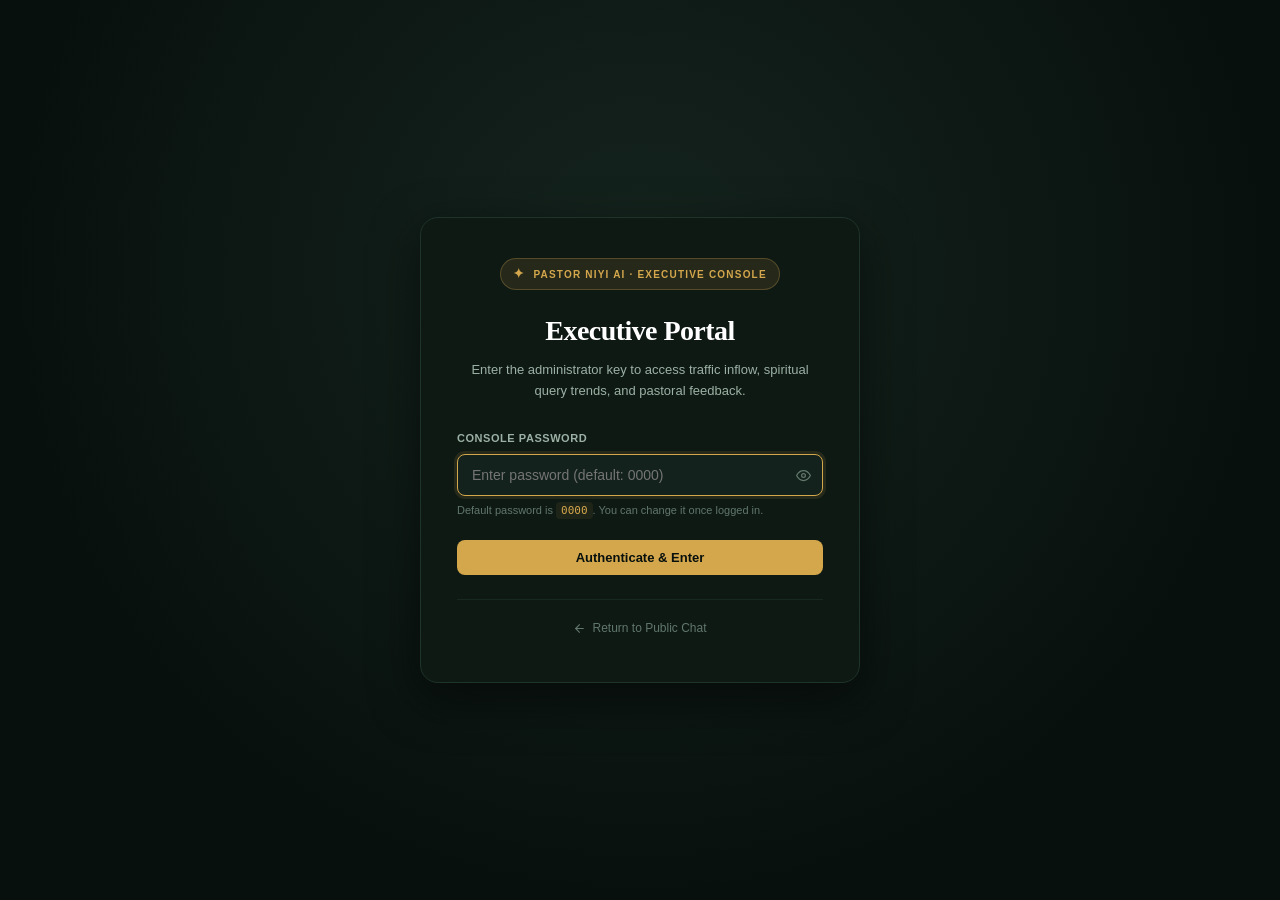
<file: web/admin.html>
<!doctype html>
<html lang="en">
<head>
  <meta charset="utf-8">
  <meta name="viewport" content="width=device-width,initial-scale=1">
  <meta name="theme-color" content="#08100d">
  <title>Executive Admin Console · Pastor Niyi AI</title>
  <link rel="icon" type="image/svg+xml" href="/assets/bible-favicon.svg?v=1">
  <link rel="stylesheet" href="/web/admin.css?v=20261026_v5">
</head>
<body>
  <!-- 1. LOGIN OVERLAY -->
  <div id="login-view" class="auth-wrapper">
    <div class="auth-card">
      <div class="auth-brand-badge">
        <span class="auth-mark">✦</span>
        <span>PASTOR NIYI AI · EXECUTIVE CONSOLE</span>
      </div>
      <h2>Executive Portal</h2>
      <p class="auth-sub">Enter the administrator key to access traffic inflow, spiritual query trends, and pastoral feedback.</p>

      <form id="admin-login-form" class="auth-form" onsubmit="event.preventDefault(); handleAdminLogin();">
        <div class="input-group">
          <label for="admin-password">Console Password</label>
          <div class="password-field">
            <input type="password" id="admin-password" placeholder="Enter password (default: 0000)" required autocomplete="current-password" autofocus>
            <button type="button" class="toggle-eye" onclick="togglePasswordVisibility('admin-password', this)" title="Show/Hide">
              <svg width="15" height="15" viewBox="0 0 24 24" fill="none" stroke="currentColor" stroke-width="2" stroke-linecap="round" stroke-linejoin="round" aria-hidden="true"><path d="M1 12s4-8 11-8 11 8 11 8-4 8-11 8-11-8-11-8z"></path><circle cx="12" cy="12" r="3"></circle></svg>
            </button>
          </div>
          <small class="helper-text">Default password is <code>0000</code>. You can change it once logged in.</small>
        </div>

        <div id="login-error" class="alert error" hidden></div>

        <button type="submit" id="login-btn" class="btn primary full">
          <span class="btn-text">Authenticate & Enter</span>
          <span class="spinner" hidden></span>
        </button>
      </form>
      <div class="auth-footer">
        <a href="/" class="back-link">
          <svg width="13" height="13" viewBox="0 0 24 24" fill="none" stroke="currentColor" stroke-width="2" stroke-linecap="round" stroke-linejoin="round" aria-hidden="true"><line x1="19" y1="12" x2="5" y2="12"></line><polyline points="12 19 5 12 12 5"></polyline></svg>
          Return to Public Chat
        </a>
      </div>
    </div>
  </div>

  <!-- 2. MAIN DASHBOARD VIEW -->
  <div id="dashboard-view" class="admin-shell" hidden>
    <!-- TOP HEADER -->
    <header class="admin-header">
      <div class="header-brand">
        <a href="/" class="brand-link" title="Open Public Chat">
          <span class="brand-gem">✦</span>
          <div>
            <strong>PASTOR NIYI AI</strong>
            <small>EXECUTIVE MINISTERIAL INTELLIGENCE</small>
          </div>
        </a>
      </div>

      <div class="header-actions">
        <div id="default-pwd-badge" class="alert-pill warning" hidden onclick="openChangePasswordModal()" role="button" tabindex="0" title="Click to change your default password">
          <svg width="12" height="12" viewBox="0 0 24 24" fill="none" stroke="currentColor" stroke-width="2" stroke-linecap="round" stroke-linejoin="round" aria-hidden="true"><path d="M10.29 3.86L1.82 18a2 2 0 0 0 1.71 3h16.94a2 2 0 0 0 1.71-3L13.71 3.86a2 2 0 0 0-3.42 0z"></path><line x1="12" y1="9" x2="12" y2="13"></line><line x1="12" y1="17" x2="12.01" y2="17"></line></svg>
          Default password (0000) active · Change now
        </div>
        <button type="button" class="btn secondary sm" onclick="openGAModal()" title="Configure Google Analytics 4 (GA4)">
          <svg width="13" height="13" viewBox="0 0 24 24" fill="none" stroke="currentColor" stroke-width="2" stroke-linecap="round" stroke-linejoin="round" aria-hidden="true"><path d="M18 20V10"></path><path d="M12 20V4"></path><path d="M6 20v-6"></path></svg>
          Google Analytics
        </button>
        <button type="button" class="btn secondary sm" onclick="openGoogleOAuthModal()">
          <svg width="13" height="13" viewBox="0 0 24 24" fill="none" stroke="currentColor" stroke-width="2" stroke-linecap="round" stroke-linejoin="round" aria-hidden="true"><circle cx="12" cy="12" r="3"></circle><path d="M19.4 15a1.65 1.65 0 0 0 .33 1.82l.06.06a2 2 0 0 1 0 2.83 2 2 0 0 1-2.83 0l-.06-.06a1.65 1.65 0 0 0-1.82-.33 1.65 1.65 0 0 0-1 1.51V21a2 2 0 0 1-2 2 2 2 0 0 1-2-2v-.09A1.65 1.65 0 0 0 9 19.4a1.65 1.65 0 0 0-1.82.33l-.06.06a2 2 0 0 1-2.83 0 2 2 0 0 1 0-2.83l.06-.06a1.65 1.65 0 0 0 .33-1.82 1.65 1.65 0 0 0-1.51-1H3a2 2 0 0 1-2-2 2 2 0 0 1 2-2h.09A1.65 1.65 0 0 0 4.6 9a1.65 1.65 0 0 0-.33-1.82l-.06-.06a2 2 0 0 1 0-2.83 2 2 0 0 1 2.83 0l.06.06a1.65 1.65 0 0 0 1.82.33H9a1.65 1.65 0 0 0 1-1.51V3a2 2 0 0 1 2-2 2 2 0 0 1 2 2v.09a1.65 1.65 0 0 0 1 1.51 1.65 1.65 0 0 0 1.82-.33l.06-.06a2 2 0 0 1 2.83 0 2 2 0 0 1 0 2.83l-.06.06a1.65 1.65 0 0 0-.33 1.82V9a1.65 1.65 0 0 0 1.51 1H21a2 2 0 0 1 2 2 2 2 0 0 1-2 2h-.09a1.65 1.65 0 0 0-1.51 1z"></path></svg>
          Google OAuth
        </button>
        <button type="button" class="btn secondary sm" onclick="openChangePasswordModal()">
          <svg width="13" height="13" viewBox="0 0 24 24" fill="none" stroke="currentColor" stroke-width="2" stroke-linecap="round" stroke-linejoin="round" aria-hidden="true"><rect x="3" y="11" width="18" height="11" rx="2" ry="2"></rect><path d="M7 11V7a5 5 0 0 1 10 0v4"></path></svg>
          Change Password
        </button>
        <button type="button" class="btn ghost sm" onclick="handleAdminLogout()">
          Sign Out
        </button>
      </div>
    </header>

    <!-- MAIN VIEW TOGGLE (ANALYTICS VS FEEDBACK) -->
    <nav class="view-switcher" role="tablist" aria-label="Console views">
      <button type="button" class="view-btn active" id="view-analytics-btn" onclick="switchMainView('analytics')" role="tab" aria-selected="true">
        <svg width="15" height="15" viewBox="0 0 24 24" fill="none" stroke="currentColor" stroke-width="2" stroke-linecap="round" stroke-linejoin="round" aria-hidden="true"><line x1="18" y1="20" x2="18" y2="10"></line><line x1="12" y1="20" x2="12" y2="4"></line><line x1="6" y1="20" x2="6" y2="14"></line></svg>
        <span>Traffic Inflow & Intelligence</span>
      </button>
      <button type="button" class="view-btn" id="view-feedbacks-btn" onclick="switchMainView('feedbacks')" role="tab" aria-selected="false">
        <svg width="15" height="15" viewBox="0 0 24 24" fill="none" stroke="currentColor" stroke-width="2" stroke-linecap="round" stroke-linejoin="round" aria-hidden="true"><path d="M21 15a2 2 0 0 1-2 2H7l-4 4V5a2 2 0 0 1 2-2h14a2 2 0 0 1 2 2z"></path></svg>
        <span>Pastoral Observations & Feedback</span>
        <span class="badge" id="view-feedback-count">0</span>
      </button>
    </nav>

    <!-- SECTION A: INFLOW & TRAFFIC ANALYTICS VIEW -->
    <div id="analytics-section" class="console-section">
      <!-- KPI STATS OVERVIEW -->
      <section class="kpi-grid">
        <div class="kpi-card highlight-gold">
          <div class="kpi-meta">
            <span class="kpi-title">TODAY'S VISITOR INFLOW</span>
            <span class="kpi-tag live">LIVE</span>
          </div>
          <div class="kpi-value" id="stat-today-visitors">0</div>
          <div class="kpi-sub" id="stat-today-chats-sub">0 study questions asked today</div>
        </div>

        <div class="kpi-card">
          <div class="kpi-meta">
            <span class="kpi-title">LIFETIME QUESTIONS ASKED</span>
            <span class="kpi-icon-svg">
              <svg width="16" height="16" viewBox="0 0 24 24" fill="none" stroke="currentColor" stroke-width="2" stroke-linecap="round" stroke-linejoin="round" aria-hidden="true"><path d="M21 11.5a8.38 8.38 0 0 1-.9 3.8 8.5 8.5 0 0 1-7.6 4.7 8.38 8.38 0 0 1-3.8-.9L3 21l1.9-5.7a8.38 8.38 0 0 1-.9-3.8 8.5 8.5 0 0 1 4.7-7.6 8.38 8.38 0 0 1 3.8-.9h.5a8.48 8.48 0 0 1 8 8v.5z"></path></svg>
            </span>
          </div>
          <div class="kpi-value" id="stat-lifetime-chats">0</div>
          <div class="kpi-sub">Total sermon answers generated</div>
        </div>

        <div class="kpi-card">
          <div class="kpi-meta">
            <span class="kpi-title">REGISTERED CHURCH MEMBERS</span>
            <span class="kpi-icon-svg">
              <svg width="16" height="16" viewBox="0 0 24 24" fill="none" stroke="currentColor" stroke-width="2" stroke-linecap="round" stroke-linejoin="round" aria-hidden="true"><path d="M17 21v-2a4 4 0 0 0-4-4H5a4 4 0 0 0-4 4v2"></path><circle cx="9" cy="7" r="4"></circle><path d="M23 21v-2a4 4 0 0 0-3-3.87"></path><path d="M16 3.13a4 4 0 0 1 0 7.75"></path></svg>
            </span>
          </div>
          <div class="kpi-value" id="stat-total-members">0</div>
          <div class="kpi-sub" id="stat-member-breakdown">0 Google · 0 Email Profiles</div>
        </div>

        <div class="kpi-card">
          <div class="kpi-meta">
            <span class="kpi-title">SAVED STUDY THREADS</span>
            <span class="kpi-icon-svg">
              <svg width="16" height="16" viewBox="0 0 24 24" fill="none" stroke="currentColor" stroke-width="2" stroke-linecap="round" stroke-linejoin="round" aria-hidden="true"><path d="M19 21l-7-5-7 5V5a2 2 0 0 1 2-2h10a2 2 0 0 1 2 2z"></path></svg>
            </span>
          </div>
          <div class="kpi-value" id="stat-saved-threads">0</div>
          <div class="kpi-sub" id="stat-bookmarks-sub">0 bookmarked teachings</div>
        </div>

        <div class="kpi-card highlight-emerald">
          <div class="kpi-meta">
            <span class="kpi-title">SERMON RECORDING OUTFLOW</span>
            <span class="kpi-icon-svg">
              <svg width="16" height="16" viewBox="0 0 24 24" fill="none" stroke="currentColor" stroke-width="2" stroke-linecap="round" stroke-linejoin="round" aria-hidden="true"><polygon points="5 3 19 12 5 21 5 3"></polygon></svg>
            </span>
          </div>
          <div class="kpi-value" id="stat-outbound-clicks">0</div>
          <div class="kpi-sub" id="stat-outbound-breakdown">0 Telegram · 0 YouTube</div>
        </div>
      </section>

      <!-- 14-DAY INFLOW ACTIVITY CHART -->
      <section class="dashboard-panel">
        <div class="panel-header">
          <div>
            <h3>14-Day Traffic & Engagement Inflow</h3>
            <p class="panel-sub">Daily unique visitors and questions asked by church members.</p>
          </div>
          <div class="legend-group">
            <span class="legend-item"><i class="dot gold"></i> Questions</span>
            <span class="legend-item"><i class="dot emerald"></i> Unique Visitors</span>
          </div>
        </div>
        <div class="chart-container" id="inflow-chart">
          <!-- Filled dynamically by JavaScript -->
        </div>

        <!-- DAILY BREAKDOWN TABLE -->
        <div class="daily-table-wrap">
          <div class="table-header-meta">
            <div>
              <h4>Daily Traffic & Outflow Audit Log</h4>
              <span class="table-subtitle">Day-by-day record of visitors, questions asked, and sermon clicks</span>
            </div>
            <div class="export-controls-bar">
              <div class="export-date-group">
                <label for="export-start-date">From</label>
                <input type="date" id="export-start-date" class="export-date-input" value="2026-10-01" aria-label="Start Date">
              </div>
              <div class="export-date-group">
                <label for="export-end-date">To</label>
                <input type="date" id="export-end-date" class="export-date-input" value="2026-11-11" aria-label="End Date">
              </div>
              <button type="button" class="export-csv-btn" onclick="downloadAnalyticsCSV()" title="Download Filtered Audit Report as CSV">
                <svg width="13" height="13" viewBox="0 0 24 24" fill="none" stroke="currentColor" stroke-width="2" stroke-linecap="round" stroke-linejoin="round"><path d="M21 15v4a2 2 0 0 1-2 2H5a2 2 0 0 1-2-2v-4"></path><polyline points="7 10 12 15 17 10"></polyline><line x1="12" y1="15" x2="12" y2="3"></line></svg>
                <span>Download CSV</span>
              </button>
            </div>
          </div>
          <div class="table-responsive">
            <table class="daily-table" id="daily-traffic-table">
              <thead>
                <tr>
                  <th>Date</th>
                  <th>Unique Visitors</th>
                  <th>Pageviews</th>
                  <th>Study Questions</th>
                  <th>Telegram Clicks</th>
                  <th>YouTube Clicks</th>
                  <th>Locations</th>
                  <th>Engagement</th>
                </tr>
              </thead>
              <tbody id="daily-table-body">
                <!-- Dynamically populated -->
              </tbody>
            </table>
          </div>
        </div>
      </section>

      <!-- VISITOR GEOGRAPHY / LOCATIONS -->
      <section class="split-grid" style="margin-top: 20px;">
        <!-- TOP COUNTRIES -->
        <div class="dashboard-panel">
          <div class="panel-header">
            <div>
              <h3>Top Visitor Countries</h3>
              <p class="panel-sub">Global reach and regional audience inflow.</p>
            </div>
          </div>
          <div class="topics-list" id="countries-list">
            <!-- Dynamically populated -->
          </div>
        </div>

        <!-- TOP CITIES -->
        <div class="dashboard-panel">
          <div class="panel-header">
            <div>
              <h3>Top Visitor Cities</h3>
              <p class="panel-sub">Metropolitan areas where church members tune in.</p>
            </div>
          </div>
          <div class="topics-list" id="cities-list">
            <!-- Dynamically populated -->
          </div>
        </div>
      </section>

      <!-- SPLIT ROW: TOP SPIRITUAL THEMES & RECENT ACTIVITY -->
      <section class="split-grid">
        <!-- TOP TOPICS -->
        <div class="dashboard-panel">
          <div class="panel-header">
            <div>
              <h3>Top Spiritual Themes Explored</h3>
              <p class="panel-sub">What members are asking about across sermons.</p>
            </div>
          </div>
          <div class="topics-list" id="topics-list">
            <!-- Dynamically populated -->
          </div>
        </div>

        <!-- RECENT ACTIVITY LOG -->
        <div class="dashboard-panel">
          <div class="panel-header">
            <div>
              <h3>Recent Ministerial Activity</h3>
              <p class="panel-sub">Real-time interactions and media requests.</p>
            </div>
          </div>
          <div class="activity-feed" id="activity-feed">
            <!-- Dynamically populated -->
          </div>
        </div>
      </section>
    </div>

    <!-- SECTION B: FEEDBACK & SUGGESTIONS VIEW -->
    <div id="feedbacks-section" class="console-section" hidden>
      <!-- CONTROLS & FILTER BAR -->
      <section class="toolbar">
        <div class="category-tabs" id="category-tabs">
          <button type="button" class="tab active" data-cat="all">All Feedback</button>
          <button type="button" class="tab" data-cat="suggestion">Suggestions</button>
          <button type="button" class="tab" data-cat="sermon">Sermon Notes</button>
          <button type="button" class="tab" data-cat="bug">Technical</button>
          <button type="button" class="tab" data-cat="testimony">Testimonies</button>
        </div>

        <div class="toolbar-right">
          <div class="search-box">
            <svg class="search-icon-svg" width="14" height="14" viewBox="0 0 24 24" fill="none" stroke="currentColor" stroke-width="2" stroke-linecap="round" stroke-linejoin="round" aria-hidden="true"><circle cx="11" cy="11" r="8"></circle><line x1="21" y1="21" x2="16.65" y2="16.65"></line></svg>
            <input type="search" id="search-input" placeholder="Search feedback text, contact..." oninput="handleSearchInput(this.value)">
          </div>

          <select id="status-filter" class="select-filter" onchange="loadFeedbacks()">
            <option value="all">All Statuses</option>
            <option value="new" selected>New Only</option>
            <option value="reviewed">Reviewed</option>
            <option value="starred">Starred</option>
            <option value="archived">Archived</option>
          </select>

          <button type="button" class="btn secondary sm" onclick="exportFeedbacksCSV()" title="Download CSV">
            <svg width="13" height="13" viewBox="0 0 24 24" fill="none" stroke="currentColor" stroke-width="2" stroke-linecap="round" stroke-linejoin="round" aria-hidden="true"><path d="M21 15v4a2 2 0 0 1-2 2H5a2 2 0 0 1-2-2v-4"></path><polyline points="7 10 12 15 17 10"></polyline><line x1="12" y1="15" x2="12" y2="3"></line></svg>
            Export CSV
          </button>
        </div>
      </section>

      <!-- FEEDBACK CARDS LIST -->
      <main class="feedbacks-container">
        <div id="loading-state" class="state-card" hidden>
          <div class="spinner lg"></div>
          <p>Loading suggestions...</p>
        </div>

        <div id="empty-state" class="state-card" hidden>
          <svg class="empty-icon-svg" width="40" height="40" viewBox="0 0 24 24" fill="none" stroke="var(--text-muted)" stroke-width="1.5" stroke-linecap="round" stroke-linejoin="round" aria-hidden="true"><path d="M21 15a2 2 0 0 1-2 2H7l-4 4V5a2 2 0 0 1 2-2h14a2 2 0 0 1 2 2z"></path></svg>
          <h3>No feedback found</h3>
          <p>There are no suggestions matching your current filter.</p>
        </div>

        <div id="feedbacks-list" class="feedbacks-grid"></div>
      </main>
    </div>
  </div>

  <!-- 3. CHANGE PASSWORD MODAL -->
  <div id="pwd-modal" class="modal-backdrop" hidden>
    <div class="modal-card">
      <div class="modal-header">
        <h3>Change Admin Password</h3>
        <button type="button" class="close-btn" onclick="closeChangePasswordModal()">✕</button>
      </div>
      <form id="change-pwd-form" onsubmit="event.preventDefault(); handleChangePassword();">
        <div class="input-group">
          <label for="old-pwd">Current Password</label>
          <input type="password" id="old-pwd" required placeholder="Default is 0000">
        </div>
        <div class="input-group">
          <label for="new-pwd">New Password</label>
          <input type="password" id="new-pwd" required minlength="4" placeholder="Enter new secret password">
        </div>
        <div class="input-group">
          <label for="confirm-pwd">Confirm New Password</label>
          <input type="password" id="confirm-pwd" required minlength="4" placeholder="Repeat new password">
        </div>

        <div id="change-pwd-error" class="alert error" hidden></div>
        <div id="change-pwd-success" class="alert success" hidden></div>

        <div class="modal-actions">
          <button type="button" class="btn ghost" onclick="closeChangePasswordModal()">Cancel</button>
          <button type="submit" id="save-pwd-btn" class="btn primary">Update Password</button>
        </div>
      </form>
    </div>
  </div>

  <!-- 4. GOOGLE OAUTH CONFIG MODAL -->
  <div id="google-modal" class="modal-backdrop" hidden>
    <div class="modal-card">
      <div class="modal-header">
        <h3>Google OAuth Settings</h3>
        <button type="button" class="close-btn" onclick="closeGoogleOAuthModal()">✕</button>
      </div>
      <form id="google-config-form" onsubmit="event.preventDefault(); handleSaveGoogleClientId();">
        <div class="input-group">
          <label for="google-client-id-input">Google Cloud OAuth Client ID</label>
          <input type="text" id="google-client-id-input" placeholder="e.g. 123456789-xyz.apps.googleusercontent.com">
          <small class="helper-text">From <a href="https://console.cloud.google.com/apis/credentials" target="_blank" rel="noopener" style="color: var(--gold); text-decoration: underline;">Google Cloud Console</a>. Add Authorized Origin: <code>https://ai.wearetdci.org.ng</code>.</small>
        </div>

        <div id="google-config-msg" class="alert success" hidden></div>

        <div class="modal-actions">
          <button type="button" class="btn ghost" onclick="closeGoogleOAuthModal()">Close</button>
          <button type="submit" id="save-google-btn" class="btn primary">Save Client ID</button>
        </div>
      </form>
    </div>
  </div>

  <!-- 5. GOOGLE ANALYTICS (GA4) CONFIG MODAL -->
  <div id="ga-modal" class="modal-backdrop" hidden>
    <div class="modal-card">
      <div class="modal-header">
        <h3>Google Analytics 4 (GA4)</h3>
        <button type="button" class="close-btn" onclick="closeGAModal()">✕</button>
      </div>
      <form id="ga-config-form" onsubmit="event.preventDefault(); handleSaveGAMeasurementId();">
        <div class="input-group">
          <label for="ga-measurement-id-input">Measurement ID</label>
          <input type="text" id="ga-measurement-id-input" placeholder="e.g. G-XXXXXXXXXX" autocomplete="off" spellcheck="false">
          <small class="helper-text">
            Enter your Google Analytics 4 Measurement ID (starts with <code>G-</code>).
            Found in <a href="https://analytics.google.com" target="_blank" rel="noopener" style="color: var(--gold); text-decoration: underline;">Google Analytics</a> &gt; Admin &gt; Data Streams &gt; Web.
          </small>
        </div>

        <div id="ga-config-msg" class="alert success" hidden></div>

        <div style="background: rgba(255,255,255,0.03); border: 1px solid rgba(255,255,255,0.08); border-radius: 8px; padding: 10px 14px; margin-bottom: 16px; font-size: 11px; color: var(--text-muted); line-height: 1.5;">
          <strong style="color: #ffd750;">Privacy Shield Active:</strong> Google Analytics receives anonymous event signals (page visits, sermon clicks, topic categories). Member question text is 100% confidential and never transmitted.
        </div>

        <div class="modal-actions">
          <button type="button" class="btn ghost" onclick="closeGAModal()">Close</button>
          <button type="submit" id="save-ga-btn" class="btn primary">Save Measurement ID</button>
        </div>
      </form>
    </div>
  </div>

  <script src="/web/admin.js?v=20261116_v1"></script>
</body>
</html>
</file>
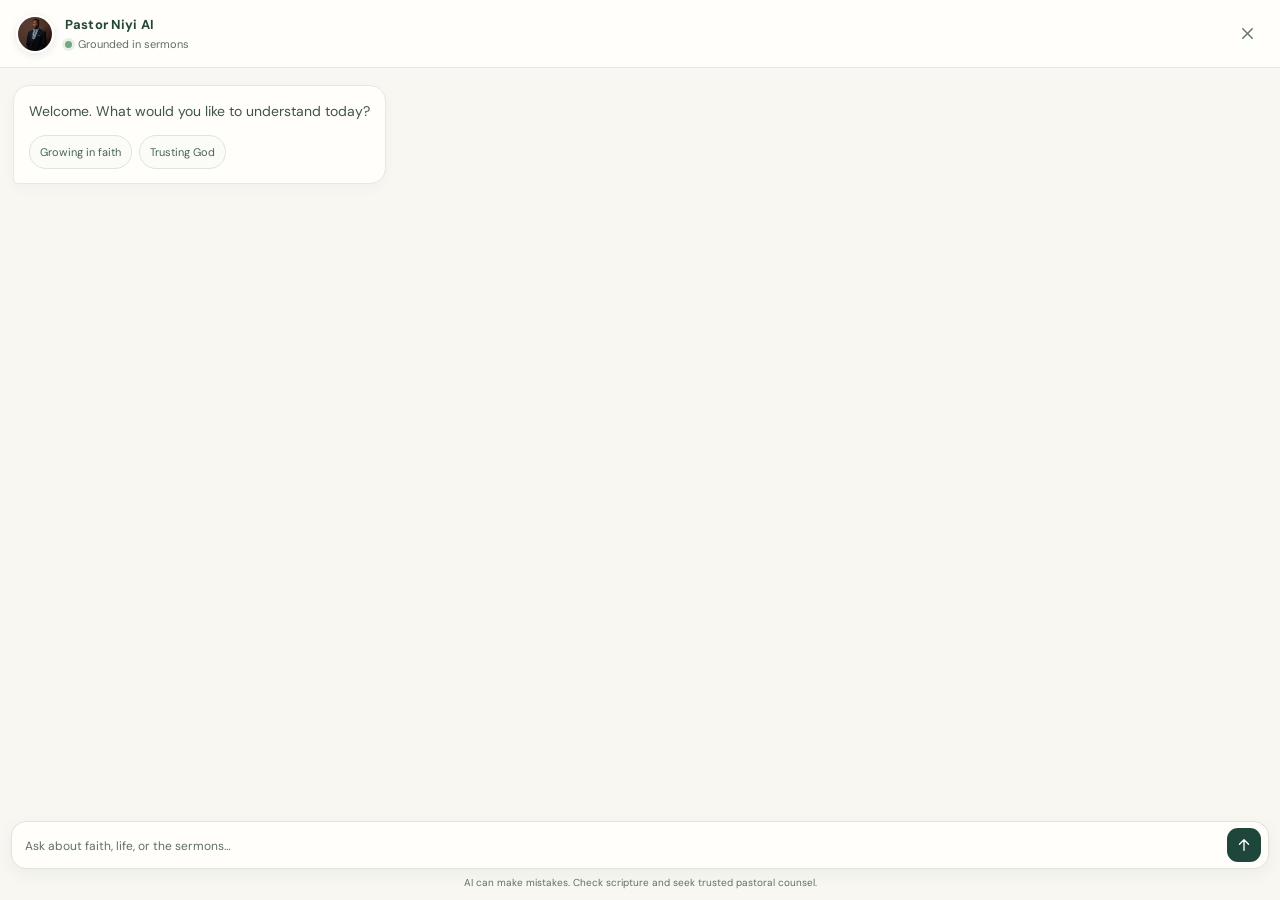
<file: web/widget.html>
<!doctype html>
<html lang="en">
<head>
  <meta charset="utf-8">
  <meta name="viewport" content="width=device-width, initial-scale=1">
  <meta name="theme-color" content="#f8f7f2">
  <title>Ask Pastor Niyi AI</title>
  <link rel="stylesheet" href="/web/widget.css?v=20261023d">
</head>
<body>
  <main class="widget" aria-label="Pastor Niyi AI chat">
    <header class="widget-header">
      <a class="brand-link" href="/" target="_blank" rel="noopener noreferrer" aria-label="Open Pastor Niyi AI landing page in a new tab">
        <img class="avatar" src="/assets/pastor_niyi.webp" alt="">
        <span class="identity">
          <strong>Pastor Niyi AI</strong>
          <span><i></i> Grounded in sermons</span>
        </span>
      </a>
      <button id="close" class="close" type="button" aria-label="Close chat" title="Close chat">
        <svg viewBox="0 0 24 24" aria-hidden="true"><path d="m6 6 12 12M18 6 6 18"/></svg>
      </button>
    </header>

    <section id="thread" class="thread" aria-live="polite" aria-label="Conversation">
      <div class="welcome">
        <p>Welcome. What would you like to understand today?</p>
        <div class="suggestions" aria-label="Suggested questions">
          <button type="button" data-prompt="What does the Bible teach about growing in faith?">Growing in faith</button>
          <button type="button" data-prompt="How can I trust God in a difficult season?">Trusting God</button>
        </div>
      </div>
    </section>

    <div id="error" class="error" role="status" hidden></div>
    <form id="chat-form" class="composer">
      <label class="sr-only" for="message">Ask a question</label>
      <textarea id="message" rows="1" maxlength="2000" placeholder="Ask about faith, life, or the sermons…" required></textarea>
      <button id="send" type="submit" aria-label="Send question">
        <svg viewBox="0 0 24 24" aria-hidden="true"><path d="M12 19V5m-6 6 6-6 6 6"/></svg>
      </button>
    </form>
    <p class="disclaimer">AI can make mistakes. Check scripture and seek trusted pastoral counsel.</p>
  </main>
  <script src="/web/chat-stream.js?v=20261023d" defer></script>
  <script src="/web/widget-chat.js?v=20261023d" defer></script>
</body>
</html>
</file>
<file: web/admin.css>
[hidden] { display: none !important; }

/* Pastor Niyi AI · Executive Admin Console Stylesheet
   Craft Standard: Ministerial obsidian palette, Playfair Display & DM Sans,
   authored SVG iconography, bespoke charts, and elevated UI hierarchy. */
@import url('https://fonts.googleapis.com/css2?family=DM+Sans:ital,wght@0,400;0,500;0,600;0,700;1,400&family=Playfair+Display:ital,wght@0,500;0,600;1,500&display=swap');

:root {
  --bg-deep: #08100d;
  --bg-surface: #0e1914;
  --bg-card: #13221c;
  --bg-card-hover: #182b23;
  --bg-card-alt: #101c17;
  
  --border: #1e332a;
  --border-subtle: #172821;
  --border-focus: #345c4b;
  
  --text-main: #edf3f0;
  --text-sub: #9cb1a5;
  --text-muted: #61776c;
  
  --gold: #d4a74c;
  --gold-glow: #e8bf6a;
  --gold-tint: rgba(212, 167, 76, 0.12);
  --gold-border: rgba(212, 167, 76, 0.28);
  
  --emerald: #34d399;
  --emerald-tint: rgba(52, 211, 153, 0.12);
  --emerald-border: rgba(52, 211, 153, 0.25);
  
  --red: #f87171;
  --red-tint: rgba(248, 113, 113, 0.14);
  
  --radius-sm: 8px;
  --radius-md: 12px;
  --radius-lg: 18px;
  --radius-full: 9999px;
  
  --shadow-sm: 0 2px 8px rgba(0,0,0,0.3);
  --shadow-md: 0 8px 24px rgba(0,0,0,0.4);
  --shadow-lg: 0 16px 48px rgba(0,0,0,0.5);
}

* {
  box-sizing: border-box;
  margin: 0;
  padding: 0;
}

body {
  font-family: 'DM Sans', -apple-system, BlinkMacSystemFont, sans-serif;
  background-color: var(--bg-deep);
  color: var(--text-main);
  min-height: 100vh;
  line-height: 1.5;
  -webkit-font-smoothing: antialiased;
}

/* Custom Scrollbar */
::-webkit-scrollbar { width: 6px; height: 6px; }
::-webkit-scrollbar-track { background: var(--bg-surface); }
::-webkit-scrollbar-thumb { background: var(--border); border-radius: var(--radius-full); }
::-webkit-scrollbar-thumb:hover { background: var(--border-focus); }

/* --- LOGIN VIEW --- */
.auth-wrapper {
  min-height: 100vh;
  display: grid;
  place-items: center;
  padding: 24px;
  background: radial-gradient(circle at 50% 30%, #15241e 0%, var(--bg-deep) 70%);
}

.auth-card {
  width: 100%;
  max-width: 440px;
  background: var(--bg-surface);
  border: 1px solid var(--border);
  border-radius: var(--radius-lg);
  padding: 40px 36px;
  box-shadow: var(--shadow-lg);
  text-align: center;
}

.auth-brand-badge {
  display: inline-flex;
  align-items: center;
  gap: 8px;
  padding: 5px 12px;
  background: var(--gold-tint);
  border: 1px solid var(--gold-border);
  border-radius: var(--radius-full);
  font-size: 10px;
  font-weight: 700;
  letter-spacing: 0.12em;
  color: var(--gold);
  margin-bottom: 20px;
}

.auth-mark { font-size: 13px; color: var(--gold); }

.auth-card h2 {
  font-family: 'Playfair Display', serif;
  font-size: 28px;
  font-weight: 600;
  letter-spacing: -0.02em;
  color: #fff;
  margin-bottom: 8px;
}

.auth-sub {
  font-size: 13px;
  color: var(--text-sub);
  line-height: 1.6;
  margin-bottom: 28px;
}

.auth-form {
  text-align: left;
  display: flex;
  flex-direction: column;
  gap: 20px;
}

.input-group label {
  display: block;
  font-size: 11px;
  font-weight: 600;
  letter-spacing: 0.05em;
  text-transform: uppercase;
  color: var(--text-sub);
  margin-bottom: 8px;
}

.password-field {
  position: relative;
  display: flex;
  align-items: center;
}

.password-field input,
.input-group input[type="text"],
.input-group input[type="password"] {
  width: 100%;
  background: var(--bg-card);
  border: 1px solid var(--border);
  border-radius: var(--radius-sm);
  padding: 12px 14px;
  color: #fff;
  font-size: 14px;
  font-family: inherit;
  transition: all 0.15s ease;
}

.password-field input:focus,
.input-group input:focus {
  outline: none;
  border-color: var(--gold);
  box-shadow: 0 0 0 3px var(--gold-tint);
}

.toggle-eye {
  position: absolute;
  right: 12px;
  background: transparent;
  border: 0;
  color: var(--text-muted);
  cursor: pointer;
  display: flex;
  align-items: center;
  justify-content: center;
  transition: color 0.15s;
}
.toggle-eye:hover { color: var(--text-main); }

.helper-text {
  display: block;
  font-size: 11px;
  color: var(--text-muted);
  margin-top: 6px;
}

.helper-text code {
  color: var(--gold);
  background: rgba(212, 167, 76, 0.08);
  padding: 2px 5px;
  border-radius: 4px;
}

.auth-footer {
  margin-top: 24px;
  border-top: 1px solid var(--border-subtle);
  padding-top: 18px;
}

.back-link {
  display: inline-flex;
  align-items: center;
  gap: 6px;
  font-size: 12px;
  font-weight: 500;
  color: var(--text-muted);
  text-decoration: none;
  transition: color 0.15s;
}
.back-link:hover { color: var(--gold); }

/* --- MAIN DASHBOARD SHELL --- */
.admin-shell {
  max-width: 1300px;
  margin: 0 auto;
  padding: 28px 32px 60px;
}

/* Header */
.admin-header {
  display: flex;
  align-items: center;
  justify-content: space-between;
  gap: 16px;
  padding-bottom: 22px;
  border-bottom: 1px solid var(--border);
  margin-bottom: 22px;
}

.header-brand .brand-link {
  display: flex;
  align-items: center;
  gap: 12px;
  text-decoration: none;
  color: inherit;
}

.brand-gem {
  width: 38px;
  height: 38px;
  border-radius: var(--radius-md);
  background: #142a22;
  border: 1px solid var(--gold-border);
  color: var(--gold);
  display: grid;
  place-items: center;
  font-size: 18px;
}

.header-brand strong {
  display: block;
  font-size: 13px;
  font-weight: 700;
  letter-spacing: 0.1em;
  color: #fff;
}

.header-brand small {
  display: block;
  font-size: 9px;
  letter-spacing: 0.14em;
  color: var(--text-muted);
  margin-top: 2px;
}

.header-actions {
  display: flex;
  align-items: center;
  gap: 10px;
  flex-wrap: wrap;
}

.alert-pill.warning {
  display: inline-flex;
  align-items: center;
  gap: 6px;
  background: rgba(245, 158, 11, 0.12);
  border: 1px solid rgba(245, 158, 11, 0.35);
  color: #fbbf24;
  padding: 5px 12px;
  border-radius: var(--radius-full);
  font-size: 11px;
  font-weight: 600;
  cursor: pointer;
}

/* Button System */
.btn {
  display: inline-flex;
  align-items: center;
  justify-content: center;
  gap: 7px;
  font-family: inherit;
  font-size: 13px;
  font-weight: 600;
  padding: 9px 16px;
  border-radius: var(--radius-sm);
  border: 1px solid transparent;
  cursor: pointer;
  transition: all 0.15s ease;
  text-decoration: none;
}

.btn.sm {
  padding: 6px 12px;
  font-size: 12px;
  border-radius: 7px;
}

.btn.full { width: 100%; }

.btn.primary {
  background: var(--gold);
  color: #08100d;
  font-weight: 700;
}
.btn.primary:hover {
  background: var(--gold-glow);
  box-shadow: 0 4px 14px rgba(212, 167, 76, 0.35);
}

.btn.secondary {
  background: var(--bg-card);
  border-color: var(--border);
  color: var(--text-main);
}
.btn.secondary:hover {
  background: var(--bg-card-hover);
  border-color: var(--border-focus);
}

.btn.ghost {
  background: transparent;
  color: var(--text-sub);
}
.btn.ghost:hover {
  color: #fff;
  background: rgba(255, 255, 255, 0.05);
}

/* View Switcher Tabs */
.view-switcher {
  display: flex;
  gap: 8px;
  margin-bottom: 24px;
  border-bottom: 1px solid var(--border-subtle);
  padding-bottom: 12px;
}

.view-btn {
  display: inline-flex;
  align-items: center;
  gap: 8px;
  padding: 9px 18px;
  background: transparent;
  border: 1px solid transparent;
  border-radius: var(--radius-sm);
  color: var(--text-sub);
  font-family: inherit;
  font-size: 13px;
  font-weight: 600;
  cursor: pointer;
  transition: all 0.15s ease;
}

.view-btn:hover {
  color: var(--text-main);
  background: rgba(255, 255, 255, 0.04);
}

.view-btn.active {
  color: #fff;
  background: var(--bg-card);
  border-color: var(--border);
  box-shadow: var(--shadow-sm);
}

.view-btn .badge {
  background: var(--gold-tint);
  border: 1px solid var(--gold-border);
  color: var(--gold);
  font-size: 10px;
  font-weight: 700;
  padding: 1px 6px;
  border-radius: var(--radius-full);
}

/* KPI Ribbon */
.kpi-grid {
  display: grid;
  grid-template-columns: repeat(auto-fit, minmax(210px, 1fr));
  gap: 14px;
  margin-bottom: 24px;
}

.kpi-card {
  background: var(--bg-surface);
  border: 1px solid var(--border);
  border-radius: var(--radius-md);
  padding: 18px 20px;
  position: relative;
  transition: transform 0.15s ease, border-color 0.15s ease;
}
.kpi-card:hover {
  transform: translateY(-2px);
  border-color: var(--border-focus);
}

.kpi-card.highlight-gold {
  border-color: var(--gold-border);
  background: linear-gradient(180deg, rgba(212, 167, 76, 0.06) 0%, var(--bg-surface) 100%);
}

.kpi-card.highlight-emerald {
  border-color: var(--emerald-border);
  background: linear-gradient(180deg, rgba(52, 211, 153, 0.06) 0%, var(--bg-surface) 100%);
}

.kpi-meta {
  display: flex;
  align-items: center;
  justify-content: space-between;
  margin-bottom: 8px;
}

.kpi-title {
  font-size: 10px;
  font-weight: 700;
  letter-spacing: 0.1em;
  text-transform: uppercase;
  color: var(--text-muted);
}

.kpi-icon-svg {
  color: var(--text-muted);
  display: flex;
  align-items: center;
}

.kpi-tag.live {
  font-size: 9px;
  font-weight: 800;
  letter-spacing: 0.1em;
  color: #34d399;
  background: rgba(52, 211, 153, 0.15);
  padding: 2px 6px;
  border-radius: 4px;
}

.kpi-value {
  font-family: 'Playfair Display', serif;
  font-size: 32px;
  font-weight: 600;
  color: #fff;
  line-height: 1.1;
  margin-bottom: 6px;
}

.kpi-sub {
  font-size: 11px;
  color: var(--text-sub);
}

/* Dashboard Panels */
.dashboard-panel {
  background: var(--bg-surface);
  border: 1px solid var(--border);
  border-radius: var(--radius-md);
  padding: 24px;
  margin-bottom: 24px;
}

.panel-header {
  display: flex;
  align-items: flex-start;
  justify-content: space-between;
  gap: 14px;
  margin-bottom: 20px;
}

.panel-header h3 {
  font-family: 'Playfair Display', serif;
  font-size: 19px;
  font-weight: 600;
  color: #fff;
  letter-spacing: -0.01em;
  margin-bottom: 3px;
}

.panel-sub {
  font-size: 12px;
  color: var(--text-muted);
}

.legend-group {
  display: flex;
  align-items: center;
  gap: 16px;
}

.legend-item {
  display: inline-flex;
  align-items: center;
  gap: 6px;
  font-size: 11px;
  font-weight: 600;
  color: var(--text-sub);
}

.legend-item .dot {
  width: 8px;
  height: 8px;
  border-radius: 50%;
}
.dot.gold { background: var(--gold); }
.dot.emerald { background: var(--emerald); }

/* Chart Container */
.chart-container {
  display: flex;
  align-items: flex-end;
  gap: 8px;
  height: 180px;
  padding: 14px 4px 6px;
  border-bottom: 1px solid var(--border);
  position: relative;
}

.chart-bar-col {
  flex: 1;
  display: flex;
  flex-direction: column;
  align-items: center;
  height: 100%;
  justify-content: flex-end;
  gap: 6px;
  position: relative;
}

.bar-stack {
  width: 100%;
  max-width: 24px;
  display: flex;
  align-items: flex-end;
  gap: 2px;
  height: 100%;
}

.bar-segment {
  width: 50%;
  border-radius: 3px 3px 0 0;
  transition: height 0.4s ease, opacity 0.15s;
  min-height: 2px;
}
.bar-segment.chats { background: var(--gold); }
.bar-segment.visitors { background: var(--emerald); }
.bar-segment:hover { opacity: 0.85; }

.bar-date-label {
  font-size: 10px;
  color: var(--text-muted);
  white-space: nowrap;
}

/* Split Grid */
.split-grid {
  display: grid;
  grid-template-columns: 1fr 1fr;
  gap: 20px;
}

/* Spiritual Topics List */
.topics-list {
  display: flex;
  flex-direction: column;
  gap: 12px;
}

.topic-row {
  display: flex;
  align-items: center;
  justify-content: space-between;
  gap: 12px;
}

.topic-info {
  display: flex;
  align-items: center;
  gap: 10px;
  min-width: 160px;
}

.topic-bullet {
  width: 6px;
  height: 6px;
  border-radius: 50%;
  background: var(--gold);
}

.topic-name {
  font-size: 13px;
  font-weight: 500;
  color: var(--text-main);
}

.topic-bar-wrap {
  flex: 1;
  height: 6px;
  background: var(--border-subtle);
  border-radius: 999px;
  overflow: hidden;
}

.topic-bar-fill {
  height: 100%;
  background: var(--gold);
  border-radius: 999px;
  transition: width 0.5s ease;
}

.topic-count {
  font-size: 12px;
  font-weight: 700;
  color: var(--text-sub);
  min-width: 35px;
  text-align: right;
}

/* Activity Feed */
.activity-feed {
  display: flex;
  flex-direction: column;
  gap: 12px;
  max-height: 340px;
  overflow-y: auto;
}

.activity-item {
  display: flex;
  align-items: flex-start;
  gap: 12px;
  padding: 10px 12px;
  background: var(--bg-card-alt);
  border: 1px solid var(--border-subtle);
  border-radius: var(--radius-sm);
  font-size: 12px;
}

.activity-badge {
  padding: 2px 7px;
  border-radius: 4px;
  font-size: 10px;
  font-weight: 700;
  letter-spacing: 0.05em;
  text-transform: uppercase;
  flex-shrink: 0;
}
.activity-badge.chat { background: var(--gold-tint); color: var(--gold); }
.activity-badge.click { background: var(--emerald-tint); color: var(--emerald); }
.activity-badge.save_thread { background: rgba(147, 197, 253, 0.15); color: #93c5fd; }
.activity-badge.pageview { background: rgba(255, 255, 255, 0.08); color: var(--text-sub); }

.activity-detail { flex: 1; min-width: 0; }
.activity-summary {
  color: var(--text-main);
  white-space: nowrap;
  overflow: hidden;
  text-overflow: ellipsis;
}
.activity-time {
  font-size: 10px;
  color: var(--text-muted);
  margin-top: 2px;
}

/* Toolbar & Filters (Feedbacks Section) */
.toolbar {
  display: flex;
  align-items: center;
  justify-content: space-between;
  gap: 16px;
  flex-wrap: wrap;
  margin-bottom: 20px;
}

.category-tabs {
  display: flex;
  gap: 6px;
  flex-wrap: wrap;
}

.tab {
  background: var(--bg-surface);
  border: 1px solid var(--border);
  color: var(--text-sub);
  padding: 7px 14px;
  border-radius: var(--radius-sm);
  font-family: inherit;
  font-size: 12px;
  font-weight: 600;
  cursor: pointer;
  transition: all 0.15s ease;
}
.tab:hover {
  background: var(--bg-card);
  color: var(--text-main);
}
.tab.active {
  background: var(--gold);
  border-color: var(--gold);
  color: #08100d;
}

.toolbar-right {
  display: flex;
  align-items: center;
  gap: 10px;
  flex-wrap: wrap;
}

.search-box {
  position: relative;
  display: flex;
  align-items: center;
}

.search-icon-svg {
  position: absolute;
  left: 11px;
  color: var(--text-muted);
}

.search-box input {
  background: var(--bg-surface);
  border: 1px solid var(--border);
  border-radius: var(--radius-sm);
  padding: 8px 12px 8px 32px;
  font-family: inherit;
  font-size: 12px;
  color: #fff;
  width: 220px;
  transition: border-color 0.15s, width 0.2s;
}
.search-box input:focus {
  outline: none;
  border-color: var(--gold);
  width: 260px;
}

.select-filter {
  background: var(--bg-surface);
  border: 1px solid var(--border);
  border-radius: var(--radius-sm);
  padding: 7px 12px;
  font-family: inherit;
  font-size: 12px;
  color: var(--text-main);
  cursor: pointer;
}
.select-filter:focus {
  outline: none;
  border-color: var(--gold);
}

/* Feedback Cards Grid */
.feedbacks-grid {
  display: grid;
  grid-template-columns: repeat(auto-fill, minmax(360px, 1fr));
  gap: 16px;
}

.feedback-card {
  background: var(--bg-surface);
  border: 1px solid var(--border);
  border-radius: var(--radius-md);
  padding: 20px;
  display: flex;
  flex-direction: column;
  gap: 14px;
  transition: border-color 0.15s, transform 0.15s;
}
.feedback-card:hover {
  border-color: var(--border-focus);
  transform: translateY(-2px);
}

.card-top {
  display: flex;
  align-items: center;
  justify-content: space-between;
  gap: 10px;
}

.cat-pill {
  font-size: 10px;
  font-weight: 700;
  letter-spacing: 0.05em;
  text-transform: uppercase;
  padding: 3px 8px;
  border-radius: 4px;
}
.cat-pill.suggestion { background: var(--gold-tint); color: var(--gold); }
.cat-pill.sermon { background: var(--emerald-tint); color: var(--emerald); }
.cat-pill.bug { background: var(--red-tint); color: var(--red); }
.cat-pill.testimony { background: rgba(168, 85, 247, 0.15); color: #c084fc; }

.status-badge {
  font-size: 10px;
  font-weight: 700;
  padding: 2px 7px;
  border-radius: var(--radius-full);
}
.status-badge.new { background: #1e3a2e; color: #34d399; }
.status-badge.reviewed { background: #1d2b38; color: #60a5fa; }
.status-badge.starred { background: #3b3017; color: #fbbf24; }
.status-badge.archived { background: #262a2d; color: #9ca3af; }

.feedback-body {
  font-size: 13px;
  color: var(--text-main);
  line-height: 1.6;
  white-space: pre-wrap;
  word-break: break-word;
}

.context-box {
  background: var(--bg-card-alt);
  border: 1px solid var(--border-subtle);
  border-radius: var(--radius-sm);
  padding: 10px 12px;
  font-size: 11px;
}
.context-box strong { color: var(--gold); font-weight: 600; display: block; margin-bottom: 2px; }
.context-box p { color: var(--text-sub); margin: 0; }

.card-footer {
  display: flex;
  align-items: center;
  justify-content: space-between;
  gap: 10px;
  border-top: 1px solid var(--border-subtle);
  padding-top: 14px;
  margin-top: auto;
}

.contact-meta {
  font-size: 11px;
  color: var(--text-muted);
}
.contact-meta strong {
  color: var(--text-sub);
  display: block;
}

.card-actions {
  display: flex;
  align-items: center;
  gap: 6px;
}

.action-btn {
  background: var(--bg-card);
  border: 1px solid var(--border);
  color: var(--text-sub);
  padding: 4px 8px;
  border-radius: 6px;
  font-size: 11px;
  font-weight: 600;
  cursor: pointer;
  transition: all 0.15s;
}
.action-btn:hover {
  background: var(--bg-card-hover);
  color: #fff;
  border-color: var(--border-focus);
}
.action-btn.del:hover {
  color: var(--red);
  background: var(--red-tint);
  border-color: rgba(248, 113, 113, 0.4);
}

/* Modals */
.modal-backdrop {
  position: fixed;
  inset: 0;
  background: rgba(0, 0, 0, 0.75);
  backdrop-filter: blur(4px);
  display: grid;
  place-items: center;
  padding: 20px;
  z-index: 1000;
}

.modal-card {
  width: 100%;
  max-width: 480px;
  background: var(--bg-surface);
  border: 1px solid var(--border);
  border-radius: var(--radius-lg);
  padding: 28px;
  box-shadow: var(--shadow-lg);
}

.modal-header {
  display: flex;
  align-items: center;
  justify-content: space-between;
  margin-bottom: 20px;
}

.modal-header h3 {
  font-family: 'Playfair Display', serif;
  font-size: 20px;
  font-weight: 600;
  color: #fff;
}

.close-btn {
  background: transparent;
  border: 0;
  color: var(--text-muted);
  font-size: 16px;
  cursor: pointer;
  padding: 4px;
}
.close-btn:hover { color: #fff; }

.modal-actions {
  display: flex;
  justify-content: flex-end;
  gap: 10px;
  margin-top: 24px;
}

/* Alerts & States */
.alert {
  padding: 10px 14px;
  border-radius: var(--radius-sm);
  font-size: 12px;
  margin-top: 10px;
}
.alert.error { background: var(--red-tint); border: 1px solid rgba(248, 113, 113, 0.35); color: #fca5a5; }
.alert.success { background: var(--emerald-tint); border: 1px solid rgba(52, 211, 153, 0.35); color: #6ee7b7; }

.state-card {
  grid-column: 1 / -1;
  text-align: center;
  padding: 60px 20px;
  background: var(--bg-surface);
  border: 1px solid var(--border);
  border-radius: var(--radius-md);
}

.state-card h3 {
  font-family: 'Playfair Display', serif;
  font-size: 18px;
  color: #fff;
  margin: 12px 0 4px;
}
.state-card p { font-size: 12px; color: var(--text-muted); }

/* Responsive adjustments */
@media (max-width: 900px) {
  .split-grid { grid-template-columns: 1fr; }
  .admin-shell { padding: 18px 16px 40px; }
  .admin-header { flex-direction: column; align-items: flex-start; }
  .header-actions { width: 100%; justify-content: flex-start; }
}


/* Daily Traffic Table Styles */
.daily-table-wrap {
  margin-top: 24px;
  padding-top: 20px;
  border-top: 1px solid var(--border-subtle);
}

.table-header-meta {
  display: flex;
  align-items: baseline;
  justify-content: space-between;
  gap: 12px;
  margin-bottom: 14px;
  flex-wrap: wrap;
}

.table-header-meta h4 {
  font-family: 'Playfair Display', serif;
  font-size: 16px;
  font-weight: 600;
  color: #fff;
}

.table-subtitle {
  font-size: 11px;
  color: var(--text-muted);
}

.table-responsive {
  width: 100%;
  overflow-x: auto;
}

.daily-table {
  width: 100%;
  border-collapse: collapse;
  font-size: 12px;
  text-align: left;
}

.daily-table th {
  padding: 10px 14px;
  background: var(--bg-card-alt);
  color: var(--text-sub);
  font-weight: 600;
  letter-spacing: 0.05em;
  text-transform: uppercase;
  font-size: 10px;
  border-bottom: 1px solid var(--border);
  white-space: nowrap;
}

.daily-table td {
  padding: 12px 14px;
  border-bottom: 1px solid var(--border-subtle);
  color: var(--text-main);
  white-space: nowrap;
}

.daily-table tbody tr {
  transition: background 0.15s ease;
}

.daily-table tbody tr:hover {
  background: rgba(255, 255, 255, 0.02);
}

.daily-table tbody tr.today-row {
  background: rgba(212, 167, 76, 0.04);
}

.daily-table td.date-cell {
  font-weight: 600;
  color: #fff;
  display: flex;
  align-items: center;
  gap: 8px;
}

.today-pill {
  font-size: 9px;
  font-weight: 800;
  padding: 1px 6px;
  border-radius: 4px;
  background: var(--gold-tint);
  border: 1px solid var(--gold-border);
  color: var(--gold);
}

.daily-table td.stat-num {
  font-variant-numeric: tabular-nums;
  font-weight: 600;
}

.daily-table td.stat-num.highlight-gold {
  color: var(--gold);
}

.daily-table td.stat-num.highlight-emerald {
  color: var(--emerald);
}

.ratio-badge {
  display: inline-flex;
  padding: 2px 7px;
  border-radius: var(--radius-full);
  font-size: 10px;
  font-weight: 700;
  background: var(--border-subtle);
  color: var(--text-sub);
}
.ratio-badge.active {
  background: var(--emerald-tint);
  color: var(--emerald);
  border: 1px solid var(--emerald-border);
}

/* Location & Activity Meta Enhancements */
.location-flag {
  font-size: 14px;
  line-height: 1;
  display: inline-flex;
  align-items: center;
}
.location-icon {
  display: inline-flex;
  align-items: center;
}
.activity-meta-line {
  display: flex;
  align-items: center;
  gap: 8px;
  font-size: 11px;
  color: var(--text-muted);
}
.activity-loc {
  color: var(--accent-gold);
  display: inline-flex;
  align-items: center;
  font-size: 11px;
}


/* DAILY TABLE LOCATION EXPANSION STYLES */
.loc-expand-btn {
  display: inline-flex;
  align-items: center;
  gap: 5px;
  background: rgba(255, 198, 55, 0.08);
  border: 1px solid rgba(255, 198, 55, 0.25);
  color: #ffd750;
  padding: 4px 10px;
  border-radius: 12px;
  font-size: 11px;
  font-weight: 600;
  cursor: pointer;
  transition: all 0.2s ease;
}
.loc-expand-btn:hover {
  background: rgba(255, 198, 55, 0.18);
  border-color: #ffd750;
  transform: translateY(-1px);
}
.loc-expand-btn.empty {
  opacity: 0.45;
  cursor: default;
  background: rgba(255, 255, 255, 0.04);
  border-color: rgba(255, 255, 255, 0.08);
  color: var(--text-muted);
}
.daily-loc-expand-row {
  display: none;
  background: rgba(14, 22, 42, 0.65);
}
.daily-loc-expand-row.open {
  display: table-row;
}
.daily-loc-card-body {
  padding: 14px 20px;
  border-left: 3px solid #ffd750;
  margin: 6px 0;
  background: rgba(10, 16, 32, 0.7);
  border-radius: 8px;
}
.daily-loc-subgrid {
  display: grid;
  grid-template-columns: repeat(auto-fit, minmax(280px, 1fr));
  gap: 16px;
}
.daily-loc-col h5 {
  margin: 0 0 8px 0;
  font-size: 12px;
  text-transform: uppercase;
  letter-spacing: 0.5px;
  color: #ffd750;
  display: flex;
  align-items: center;
  gap: 6px;
}
.daily-loc-tags {
  display: flex;
  flex-wrap: wrap;
  gap: 6px;
}
.daily-loc-chip {
  display: inline-flex;
  align-items: center;
  gap: 6px;
  background: rgba(255, 255, 255, 0.05);
  border: 1px solid rgba(255, 255, 255, 0.1);
  padding: 3px 8px;
  border-radius: 6px;
  font-size: 11px;
  color: var(--text-main);
}
.daily-loc-chip .count-badge {
  background: rgba(255, 198, 55, 0.2);
  color: #ffd750;
  font-size: 10px;
  font-weight: 700;
  padding: 1px 5px;
  border-radius: 4px;
}

.export-controls-bar {
  display: flex;
  align-items: center;
  gap: 10px;
  flex-wrap: wrap;
}
.export-date-group {
  display: inline-flex;
  align-items: center;
  gap: 6px;
  background: rgba(255, 255, 255, 0.04);
  border: 1px solid rgba(255, 255, 255, 0.12);
  padding: 4px 10px;
  border-radius: 8px;
  font-size: 11px;
}
.export-date-group label {
  text-transform: uppercase;
  font-weight: 700;
  letter-spacing: 0.5px;
  color: #ffd750;
  font-size: 10px;
}
.export-date-input {
  background: transparent;
  border: none;
  color: var(--text-main);
  font-family: inherit;
  font-size: 11px;
  outline: none;
  cursor: pointer;
  color-scheme: dark;
}
.export-csv-btn {
  display: inline-flex;
  align-items: center;
  gap: 7px;
  background: rgba(255, 198, 55, 0.12);
  border: 1px solid rgba(255, 198, 55, 0.35);
  color: #ffd750;
  padding: 6px 14px;
  border-radius: 8px;
  font-size: 12px;
  font-weight: 600;
  text-decoration: none;
  cursor: pointer;
  transition: all 0.2s ease;
}
.export-csv-btn:hover {
  background: rgba(255, 198, 55, 0.22);
  border-color: #ffd750;
  color: #fff;
  transform: translateY(-1px);
}
</file>
<file: web/widget.css>
﻿@import url('https://fonts.googleapis.com/css2?family=DM+Sans:wght@400;500;600;700&family=Playfair+Display:wght@500;600&display=swap');

:root{font-family:'DM Sans',sans-serif;color:#263d34;background:#f8f7f2;font-synthesis:none;text-rendering:optimizeLegibility;color-scheme:light}
*{box-sizing:border-box}
html,body{width:100%;height:100%;margin:0;overflow:hidden}
body{background:#f8f7f2}
button,textarea{font:inherit}
button{color:inherit}
.widget{height:100%;min-height:0;display:flex;flex-direction:column;background:#f8f7f2}
.widget-header{height:68px;flex:none;display:flex;align-items:center;gap:11px;padding:0 16px;background:#fffefa;border-bottom:1px solid #e8e8de}
.brand-link{min-width:0;flex:1;display:flex;align-items:center;gap:11px;color:inherit;text-decoration:none;border-radius:9px}
.brand-link:focus-visible{outline:2px solid #9c824a;outline-offset:3px}
.avatar{width:38px;height:38px;object-fit:cover;border:2px solid white;border-radius:50%;box-shadow:0 2px 8px #243a301c}
.identity{min-width:0;display:flex;flex-direction:column;gap:4px}
.identity strong{font-size:13px;letter-spacing:.01em;color:#244638}
.identity span{display:flex;align-items:center;gap:6px;color:#5f7065;font-size:11px}
.identity i{width:7px;height:7px;border-radius:50%;background:#75a783;box-shadow:0 0 0 3px #e7f0e7}
.close{width:34px;height:34px;display:grid;place-items:center;border:0;border-radius:10px;background:transparent;color:#64746a;cursor:pointer}
.close:hover{background:#f0f0e9;color:#244638}
svg{width:19px;height:19px;fill:none;stroke:currentColor;stroke-width:1.8;stroke-linecap:round;stroke-linejoin:round}
button:focus-visible,textarea:focus-visible{outline:2px solid #9c824a;outline-offset:2px}
.thread{min-height:0;flex:1;overflow:auto;overscroll-behavior:contain;display:flex;flex-direction:column;gap:13px;padding:17px 13px 16px;scrollbar-color:#c8cbbf transparent;scrollbar-width:thin}
.welcome{align-self:flex-start;max-width:92%;padding:14px 15px;background:#fffefa;border:1px solid #e9e8df;border-radius:16px 16px 16px 5px;color:#3f5549;font-size:13px;line-height:1.65;box-shadow:0 4px 14px #293b3008}
.welcome p{margin:0}
.suggestions{display:flex;flex-wrap:wrap;gap:7px;margin-top:12px}
.suggestions button{padding:7px 10px;border:1px solid #dfe5da;border-radius:999px;background:#fbfcf8;color:#476354;font-size:11px;cursor:pointer;transition:background .16s,border-color .16s}
.suggestions button:hover{background:#edf3e9;border-color:#b8c9b8}
.message{display:flex;align-items:flex-end;gap:8px;max-width:96%}
.message.assistant{align-self:flex-start}
.message.user{align-self:flex-end;justify-content:flex-end}
.message-avatar{width:27px;height:27px;flex:0 0 27px;object-fit:cover;border-radius:50%;border:1px solid white}
.message-bubble{max-width:calc(100% - 35px);padding:10px 14px;border-radius:14px;font-size:13px;line-height:1.5;word-break:normal;overflow-wrap:break-word}
.assistant-bubble{background:#fffefa;border:1px solid #e9e8df;border-bottom-left-radius:5px;color:#344b3f}
.assistant-bubble p{margin:0 0 8px}.assistant-bubble p:last-child{margin-bottom:0}
.assistant-bubble h3{margin:12px 0 5px;color:#244b3b;font-size:12px;line-height:1.4}
.assistant-bubble h3:first-child{margin-top:0}
.assistant-bubble ul,.assistant-bubble ol{margin:5px 0 8px;padding-left:18px}
.assistant-bubble li+li{margin-top:4px}
.assistant-bubble strong{color:#244b3b}
.user-bubble{display:inline-block;width:fit-content;min-width:44px;max-width:88%;background:#1e463a;color:#fff;border-bottom-right-radius:5px;white-space:pre-wrap;word-break:normal;overflow-wrap:break-word;text-align:left}
.typing{color:#79867d}
.sources{margin-top:10px;padding-top:8px;border-top:1px solid #ebece5;color:#778278;font-size:10px}
.sources>strong{display:block;margin-bottom:5px;color:#68786d}
.source{display:flex;flex-wrap:wrap;align-items:center;gap:5px;margin:6px 0}
.source-title{color:#927744}
.listen-link{display:inline-flex;align-items:center;padding:4px 8px;border:1px solid #d8e2d7;border-radius:999px;background:#f7faf5;color:#315e49;text-decoration:none;font-size:11px;font-weight:600;line-height:1.35}
.listen-link:hover{background:#eaf2e8;border-color:#a9c0aa}
.error{flex:none;margin:0 14px 7px;color:#9a4e3f;font-size:11px;line-height:1.45}
.composer{flex:none;display:flex;align-items:flex-end;gap:7px;margin:0 11px;padding:6px 7px 6px 11px;border:1px solid #e1e4da;border-radius:15px;background:#fffefa;box-shadow:0 5px 17px #263a300d}
.composer textarea{flex:1;min-width:0;max-height:100px;resize:none;border:0;outline:none;background:transparent;color:#31463c;padding:7px 2px;font:12px/1.5 'DM Sans',sans-serif}
.composer textarea::placeholder{color:#818e83}
.composer button{width:34px;height:34px;flex:none;display:grid;place-items:center;border:0;border-radius:11px;background:#1e463a;color:white;cursor:pointer}
.composer button:hover{background:#285744}
.composer button:disabled{opacity:.5;cursor:wait}
.composer button svg{width:18px;height:18px}
.disclaimer{flex:none;margin:7px 12px 10px;color:#5f7065;font-size:10px;line-height:1.45;text-align:center}
.sr-only{position:absolute;width:1px;height:1px;padding:0;margin:-1px;overflow:hidden;clip:rect(0,0,0,0);white-space:nowrap;border:0}
[hidden]{display:none!important}
@media(max-height:430px){.widget-header{height:56px}.thread{padding-top:10px;padding-bottom:10px}.disclaimer{margin-bottom:5px}}
@media(prefers-reduced-motion:reduce){*,*::before,*::after{scroll-behavior:auto!important;transition:none!important}}

.typing{color:#637368}.assistant-bubble.streaming::after{content:"";display:inline-block;width:6px;height:6px;margin-left:5px;vertical-align:middle;border-radius:50%;background:#78a683;animation:stream-pulse .7s ease-in-out infinite alternate}@keyframes stream-pulse{to{opacity:.35;transform:scale(.8)}}@media(max-width:520px){.composer textarea{font-size:16px}}

.welcome{font-size:14px}.message-bubble{font-size:14px}.source{font-size:11px}.source-title{color:#7d6332}.composer textarea::placeholder{color:#5f7065}.retry-button{margin-inline-start:6px;padding:4px 8px;border:1px solid #bdcbc0;border-radius:8px;background:#fffefa;color:#284e3d;font:600 11px/1.2 system-ui,sans-serif;cursor:pointer}.retry-button:focus-visible{outline:2px solid #ad8b4d;outline-offset:2px}

.listen-link.youtube-link{background:#fdf2f2;border-color:#f5c2c2;color:#b91c1c}.listen-link.youtube-link:hover{background:#fae6e6;border-color:#e58f8f}
</file>
